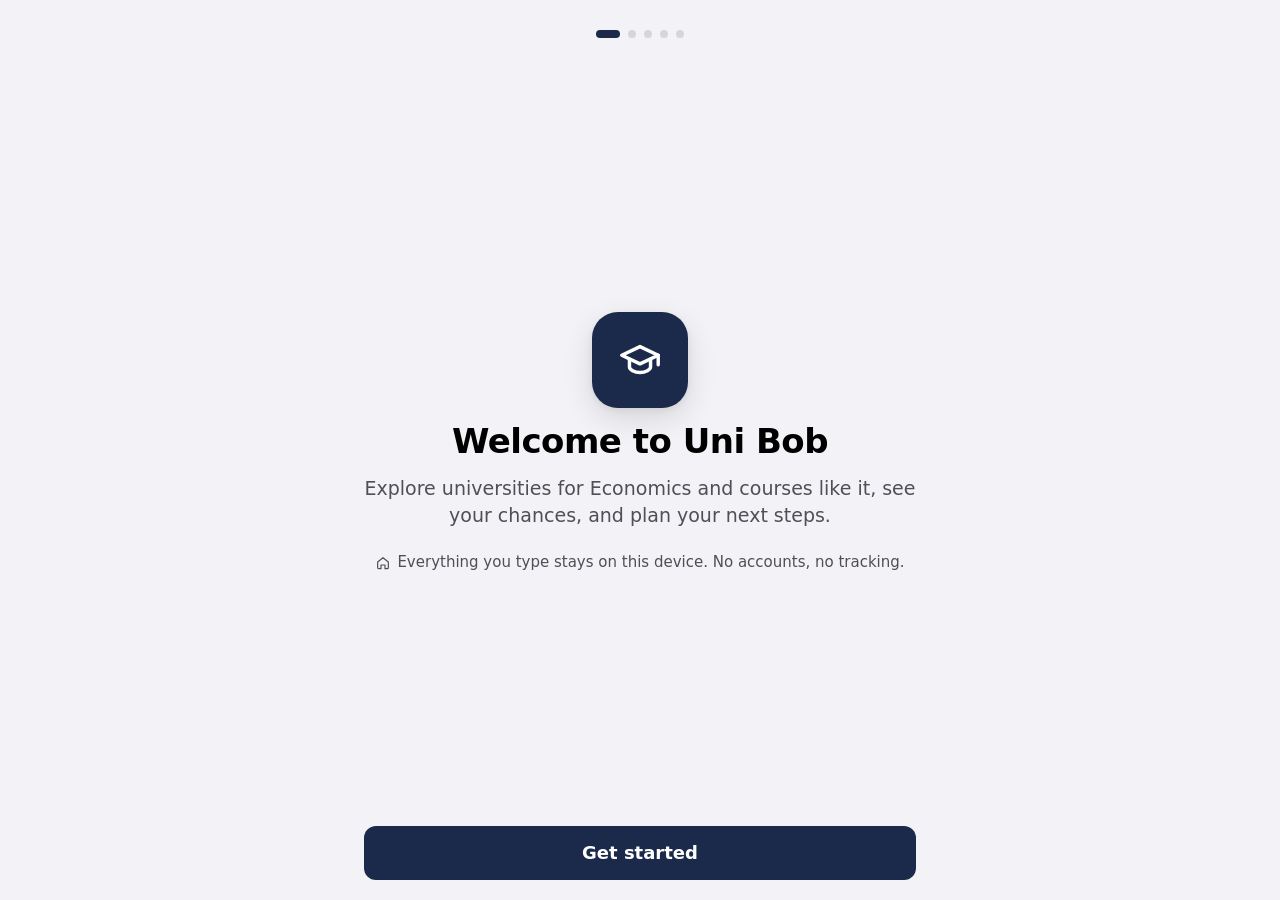
<file: index.html>
<!doctype html>
<html lang="en-GB" data-theme="light">
<head>
  <meta charset="utf-8">
  <meta name="viewport" content="width=device-width, initial-scale=1, viewport-fit=cover">
  <meta name="robots" content="noindex, nofollow">
  <title>Uni Bob</title>
  <meta name="description" content="Explore universities for Economics and similar courses, check your chances and plan your application.">
  <meta name="theme-color" content="#F2F2F7">
  <meta name="color-scheme" content="light dark">
  <meta name="apple-mobile-web-app-capable" content="yes">
  <meta name="mobile-web-app-capable" content="yes">
  <meta name="apple-mobile-web-app-status-bar-style" content="default">
  <meta name="apple-mobile-web-app-title" content="Uni Bob">
  <meta name="format-detection" content="telephone=no">
  <link rel="manifest" href="manifest.webmanifest">
  <link rel="apple-touch-icon" href="icons/apple-touch-icon.png">
  <link rel="icon" href="icons/favicon-32.png" sizes="32x32" type="image/png">
  <link rel="icon" href="icons/icon.svg" type="image/svg+xml">
  <link rel="stylesheet" href="css/app.css">
  <script>
    // Apply her chosen theme before the first paint (no flash).
    try {
      var s = JSON.parse(localStorage.getItem('unibob:v1') || 'null');
      if (s && s.settings && s.settings.theme === 'dark') document.documentElement.setAttribute('data-theme', 'dark');
    } catch (e) {}
  </script>
  <script type="module" src="js/app.js"></script>
</head>
<body>
  <div id="app"></div>
  <noscript><p style="padding:24px;font-family:system-ui">Uni Bob needs JavaScript turned on.</p></noscript>
</body>
</html>
</file>
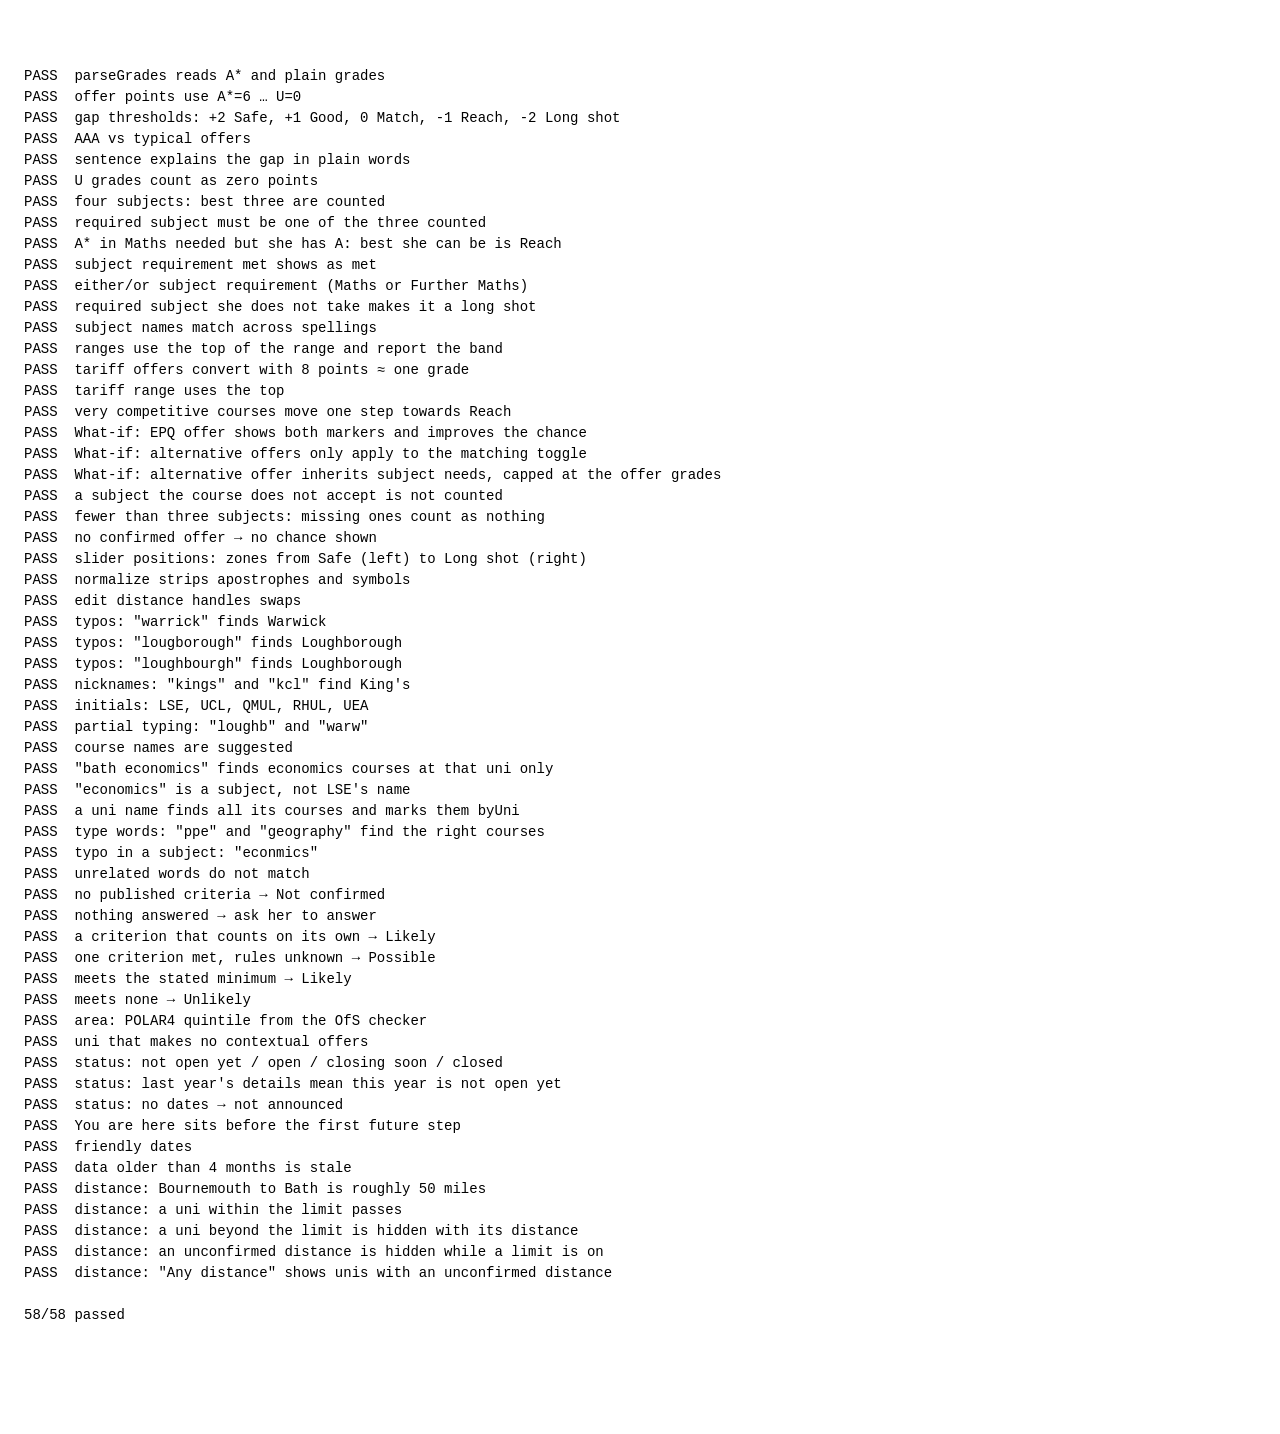
<file: tests/index.html>
<!doctype html>
<html lang="en-GB">
<head>
  <meta charset="utf-8">
  <meta name="robots" content="noindex">
  <title>Uni Bob tests</title>
  <style>body { font: 14px/1.5 ui-monospace, Menlo, monospace; padding: 16px; white-space: pre-wrap; }</style>
</head>
<body>
  <div id="out">Running…</div>
  <script type="module">
    import { run } from './harness.js';
    import './grades.test.js';
    import './search.test.js';
    import './contextual.test.js';
    import './dates.test.js';
    import './filters.test.js';
    run();
  </script>
</body>
</html>
</file>
<file: css/app.css>
/* Uni Bob — Apple-style, black and white with navy and pink. */

:root {
  color-scheme: light;
  --bg: #F2F2F7;
  --surface: #FFFFFF;
  --surface-2: #F7F7FA;
  --fill: rgba(118, 118, 128, 0.12);
  --fill-strong: rgba(120, 120, 128, 0.24);
  --text: #000000;
  --text-2: #4F4F55;
  --text-3: #636369;
  --separator: rgba(60, 60, 67, 0.2);
  --navy: #1B2A4A;
  --pink: #F2A7C1;
  --accent: #1B2A4A;
  --accent-text: #1B2A4A;
  --on-accent: #FFFFFF;
  --navy-soft: #E6EAF3;
  --navy-text: #1B2A4A;
  --pink-soft: #FCE8F0;
  --pink-text: #9B2457;
  --heart: #C93D6F;
  --danger-soft: #FCE8F0;
  --danger-text: #9B2457;
  --focus: #1B2A4A;
  --banner-bg: #F2A7C1;
  --banner-text: #1B2A4A;
  --z1: #1B2A4A; --z2: #43567F; --z3: #7F7FA6; --z4: #C891B0; --z5: #F2A7C1;
  --marker: #000000;
  --blur-bg: rgba(242, 242, 247, 0.82);
  --shadow-sm: 0 1px 2px rgba(0, 0, 0, 0.05), 0 1px 3px rgba(0, 0, 0, 0.04);
  --shadow-md: 0 10px 30px rgba(0, 0, 0, 0.12), 0 2px 6px rgba(0, 0, 0, 0.06);
  --radius: 12px;
  --radius-lg: 16px;
  --sidebar-w: 320px;
  --toolbar-h: 52px;
  --font: system-ui, -apple-system, "SF Pro Text", "Helvetica Neue", sans-serif;
  --ease: cubic-bezier(0.32, 0.72, 0, 1);
}

[data-theme="dark"] {
  color-scheme: dark;
  --bg: #000000;
  --surface: #1C1C1E;
  --surface-2: #2C2C2E;
  --fill: rgba(118, 118, 128, 0.24);
  --fill-strong: rgba(120, 120, 128, 0.4);
  --text: #FFFFFF;
  --text-2: #C7C7CC;
  --text-3: #AEAEB2;
  --separator: rgba(84, 84, 88, 0.65);
  --accent: #F2A7C1;
  --accent-text: #F2A7C1;
  --on-accent: #1B2A4A;
  --navy-soft: rgba(143, 166, 219, 0.2);
  --navy-text: #C3D0F2;
  --pink-soft: rgba(242, 167, 193, 0.2);
  --pink-text: #F7C6D8;
  --heart: #F2A7C1;
  --danger-soft: rgba(242, 167, 193, 0.2);
  --danger-text: #F7C6D8;
  --focus: #F2A7C1;
  --z1: #5B73B6; --z2: #7F90C4; --z3: #A79FC6; --z4: #D8A2BF; --z5: #F2A7C1;
  --marker: #FFFFFF;
  --blur-bg: rgba(10, 10, 12, 0.78);
  --shadow-sm: 0 0 0 0.5px rgba(255, 255, 255, 0.06);
  --shadow-md: 0 10px 30px rgba(0, 0, 0, 0.6), 0 0 0 0.5px rgba(255, 255, 255, 0.08);
}

/* ---- Base ---------------------------------------------------------------- */

*, *::before, *::after { box-sizing: border-box; }
html { -webkit-text-size-adjust: 100%; text-size-adjust: 100%; height: 100%; overflow-x: hidden; }
body {
  margin: 0; height: 100%; overflow: hidden; background: var(--bg); color: var(--text);
  font-family: var(--font); font-size: 17px; line-height: 1.42;
  -webkit-font-smoothing: antialiased; -webkit-tap-highlight-color: transparent;
}
h1, h2, h3, p { margin: 0; }
p + p { margin-top: 0.6em; }
a { color: var(--accent-text); }
button, input, select, textarea { font: inherit; color: inherit; }
button { cursor: pointer; }
img { display: block; }
svg.icon { display: inline-block; vertical-align: -0.18em; }
.icon { flex: none; }
:focus { outline: none; }
[tabindex="-1"]:focus, [tabindex="-1"]:focus-visible { outline: none; }
:focus-visible { outline: 3px solid var(--focus); outline-offset: 2px; border-radius: 8px; }
.sr-only { position: absolute !important; width: 1px; height: 1px; overflow: hidden; clip: rect(0 0 0 0); white-space: nowrap; }
.muted { color: var(--text-2); }
.small { font-size: 14px; }
.center { text-align: center; }
.lead { font-size: 18px; }
b, strong { font-weight: 650; }

/* ---- Shell: sidebar + detail, like iPad Settings ---------------------------- */

#app { height: 100%; }
.shell { display: grid; grid-template-columns: var(--sidebar-w) minmax(0, 1fr); height: 100vh; height: 100dvh; }
.sidebar {
  overflow-y: auto; overscroll-behavior: contain; background: var(--bg);
  border-right: 0.5px solid var(--separator);
  padding: env(safe-area-inset-top) 0 env(safe-area-inset-bottom) env(safe-area-inset-left);
}
.sidebar__inner { padding: 8px 16px 24px; }
.sidebar__head { position: relative; padding: 12px 4px 14px; }
.brand { display: flex; align-items: center; gap: 10px; }
.brand__mark { width: 36px; height: 36px; border-radius: 9px; display: grid; place-items: center; background: var(--navy); color: #fff; }
[data-theme="dark"] .brand__mark { background: var(--pink); color: var(--navy); }
.brand__name { font-size: 26px; font-weight: 700; letter-spacing: -0.01em; }
.sidebar__name { margin: 4px 0 0 46px; color: var(--text-2); font-size: 15px; }
.sidebar .sidebar__close { position: absolute; right: -6px; top: 8px; display: none; }
.sidebar__grades { margin-bottom: 20px; }
.sidebar__note { display: flex; align-items: center; gap: 6px; margin: 8px 4px 0; font-size: 13px; color: var(--text-2); }
.sidebar__foot { margin: 16px 4px 0; font-size: 12px; color: var(--text-3); }
.group-title { display: flex; align-items: center; gap: 2px; font-size: 13px; font-weight: 600; text-transform: uppercase; letter-spacing: 0.04em; color: var(--text-2); margin: 0 4px 6px; }

.scrim { display: none; }
.detail { position: relative; overflow-y: auto; overflow-x: hidden; overscroll-behavior: contain; min-width: 0; scroll-padding-top: calc(var(--toolbar-h) + env(safe-area-inset-top)); }
.content { min-height: calc(100dvh - var(--toolbar-h)); }

.toolbar {
  position: sticky; top: 0; z-index: 10; display: grid; grid-template-columns: 1fr auto 1fr; align-items: center;
  min-height: calc(var(--toolbar-h) + env(safe-area-inset-top)); padding: env(safe-area-inset-top) max(8px, env(safe-area-inset-right)) 0 8px;
  background: var(--blur-bg); -webkit-backdrop-filter: saturate(180%) blur(20px); backdrop-filter: saturate(180%) blur(20px);
  border-bottom: 0.5px solid transparent; transition: border-color 0.2s;
}
.toolbar.is-scrolled { border-bottom-color: var(--separator); }
.toolbar__left, .toolbar__right { display: flex; align-items: center; gap: 2px; min-width: 0; }
.toolbar__right { justify-content: flex-end; }
.toolbar__title { font-weight: 600; font-size: 17px; opacity: 0; transition: opacity 0.2s; white-space: nowrap; overflow: hidden; text-overflow: ellipsis; max-width: 50vw; }
.toolbar.is-scrolled .toolbar__title { opacity: 1; }
.toolbar .toolbar__sidebar { display: none; }
.toolbar__back {
  display: inline-flex; align-items: center; gap: 0; min-height: 44px; padding: 0 8px 0 0; border: 0; background: none;
  color: var(--accent-text); font-size: 17px; max-width: 42vw;
}
.toolbar__back span { white-space: nowrap; overflow: hidden; text-overflow: ellipsis; }

@media (max-width: 899px), (orientation: portrait) {
  .shell { grid-template-columns: minmax(0, 1fr); }
  .sidebar {
    position: fixed; inset: 0 auto 0 0; z-index: 40; width: min(350px, 88vw);
    transform: translateX(-102%); transition: transform 0.38s var(--ease), visibility 0.38s;
    visibility: hidden; box-shadow: var(--shadow-md); border-right: 0.5px solid var(--separator);
  }
  [data-theme="dark"] .sidebar { background: #0F0F11; }
  .shell[data-sidebar="open"] .sidebar { transform: none; visibility: visible; }
  .scrim { display: block; position: fixed; inset: 0; z-index: 30; background: rgba(0, 0, 0, 0.32); opacity: 0; pointer-events: none; transition: opacity 0.3s; }
  .shell[data-sidebar="open"] .scrim { opacity: 1; pointer-events: auto; }
  .toolbar .toolbar__sidebar { display: grid; }
  .sidebar .sidebar__close { display: grid; }
}

/* ---- Pages --------------------------------------------------------------- */

.page { max-width: 780px; margin: 0 auto; padding: 4px max(20px, env(safe-area-inset-right)) calc(48px + env(safe-area-inset-bottom)) max(20px, env(safe-area-inset-left)); }
.page--wide { max-width: 1120px; }
.large-title { font-size: 34px; line-height: 1.12; font-weight: 700; letter-spacing: -0.015em; margin: 4px 0 12px; overflow-wrap: anywhere; }
.large-title:focus { outline: none; }
[tabindex="-1"]:focus, [tabindex="-1"]:focus-visible { outline: none; }
.section { margin-top: 28px; }
.section__title { display: flex; align-items: center; gap: 2px; font-size: 21px; font-weight: 700; letter-spacing: -0.01em; margin-bottom: 10px; }
.mini-h { font-size: 15px; font-weight: 650; margin: 16px 0 6px; }
.hero__sub { display: flex; align-items: center; gap: 6px; color: var(--text-2); margin-top: -4px; }
.hero .chips { margin-top: 12px; }
.meta-line { color: var(--text-2); font-size: 15px; margin-top: 6px; }
.note { display: flex; gap: 8px; align-items: flex-start; margin: 12px 0; padding: 10px 12px; border-radius: var(--radius); background: var(--navy-soft); color: var(--navy-text); font-size: 15px; }
.note .icon { margin-top: 2px; }
.note--warn { background: var(--pink-soft); color: var(--pink-text); }
.source-foot { margin-top: 32px; padding-top: 14px; border-top: 0.5px solid var(--separator); font-size: 13px; color: var(--text-2); }
.source-foot a { font-weight: 600; }
.empty { text-align: center; padding: 48px 16px; display: grid; gap: 8px; justify-items: center; }
.empty__title { font-size: 20px; font-weight: 700; }
.empty .btn { margin-top: 12px; }

/* ---- Grouped lists --------------------------------------------------------- */

.group { list-style: none; margin: 0; padding: 0; background: var(--surface); border-radius: var(--radius); overflow: hidden; box-shadow: var(--shadow-sm); }
.group > li { position: relative; }
.group > li + li::before { content: ""; position: absolute; top: 0; left: 16px; right: 0; border-top: 0.5px solid var(--separator); z-index: 1; }
.sidebar__nav .group > li + li::before { left: 57px; }
.row { display: flex; align-items: center; gap: 12px; min-height: 48px; padding: 8px 16px; color: inherit; text-decoration: none; }
a.row:active, .row__button:active { background: var(--fill); }
.row__main { flex: 1; min-width: 0; display: flex; flex-direction: column; }
.row__title { flex: 1; min-width: 0; display: inline-flex; align-items: center; flex-wrap: wrap; gap: 2px; overflow-wrap: anywhere; }
.row__sub { font-size: 14px; color: var(--text-2); }
.row__text { font-size: 15px; }
.row__value { color: var(--text-2); text-align: right; font-size: 15px; }
.row--stack { flex-direction: column; align-items: stretch; gap: 4px; padding-top: 12px; padding-bottom: 12px; }
.row--stack .row__value { text-align: left; color: var(--text); font-size: 17px; }
.row__chev { color: var(--text-3); }
.row__button { display: flex; align-items: center; gap: 12px; width: 100%; min-height: 44px; border: 0; background: none; color: var(--accent-text); padding: 0; text-align: left; font-size: 17px; }
.row__icon-plain { width: 29px; display: grid; place-items: center; }
.nav-row { padding: 6px 12px; min-height: 48px; }
.nav-row.is-active { background: var(--accent); color: var(--on-accent); }
.nav-row.is-active .row__chev { color: inherit; }
.tile { width: 30px; height: 30px; border-radius: 8px; display: grid; place-items: center; color: #FFFFFF; flex: none; }
.tile--navy { background: #1B2A4A; }
.tile--pink { background: #F2A7C1; color: #1B2A4A; }
.tile--grey { background: #6E6E73; }
[data-theme="dark"] .tile--navy { background: #33497D; }
.nav-row.is-active .tile { box-shadow: 0 0 0 1.5px rgba(255, 255, 255, 0.7); }
.grade-row { padding-right: 10px; }
.switch-row { justify-content: space-between; }
.switch-row__label { flex: 1; min-width: 0; min-height: 44px; display: flex; align-items: center; cursor: pointer; }
.row-inline { display: flex; align-items: center; justify-content: space-between; gap: 12px; margin-top: 12px; }
.link-list { list-style: none; margin: 0; padding: 0; display: grid; gap: 4px; }

/* ---- Controls ----------------------------------------------------------- */

.btn {
  display: inline-flex; align-items: center; justify-content: center; gap: 8px; min-height: 48px; padding: 0 20px;
  border: 0; border-radius: 12px; font-size: 17px; font-weight: 600; text-decoration: none; transition: transform 0.12s, opacity 0.12s;
}
.btn:active { transform: scale(0.98); opacity: 0.85; }
.btn[disabled] { opacity: 0.45; pointer-events: none; }
.btn-primary { background: var(--accent); color: var(--on-accent); }
.btn-secondary { background: var(--fill); color: var(--accent-text); }
.btn-plain { background: none; color: var(--accent-text); }
.btn-destructive { background: var(--danger-soft); color: var(--danger-text); }
.btn-small { min-height: 44px; padding: 0 14px; font-size: 15px; }
.btn-large { min-height: 54px; font-size: 18px; }
.btn-block { width: 100%; }
.btn-row { display: flex; gap: 10px; }
.btn-row .btn { flex: 1; }
.btn-row--main .btn-secondary { flex: 0 0 auto; }
.btn-stack { display: grid; gap: 10px; grid-template-columns: repeat(auto-fit, minmax(220px, 1fr)); }
.btn-on-banner { background: var(--navy); color: #FFFFFF; }
.file-btn { position: relative; cursor: pointer; }
.icon-btn { width: 44px; height: 44px; border-radius: 22px; display: grid; place-items: center; border: 0; background: none; color: var(--accent-text); flex: none; }
.icon-btn:active { background: var(--fill); }
.icon-btn--sm { width: 44px; height: 44px; color: var(--text-2); }
.info-btn { display: inline-grid; place-items: center; width: 32px; height: 32px; margin: -6px -4px -6px 0; border: 0; background: none; color: var(--text-2); border-radius: 16px; flex: none; position: relative; }
.info-btn::after { content: ""; position: absolute; inset: -6px; } /* 44pt touch area */
.term { display: inline-flex; align-items: center; gap: 0; }
.heart { width: 44px; height: 44px; display: grid; place-items: center; border: 0; background: none; color: var(--text-2); border-radius: 22px; }
.heart.is-on { color: var(--heart); }
.heart:active { transform: scale(0.9); }
.link { display: inline-flex; align-items: center; gap: 3px; color: var(--accent-text); font-weight: 600; text-decoration: none; min-height: 32px; }
.link:hover { text-decoration: underline; }
p .link, li .link { min-height: 0; }
.badge { display: inline-grid; place-items: center; min-width: 22px; height: 22px; padding: 0 6px; border-radius: 11px; background: var(--accent); color: var(--on-accent); font-size: 13px; font-weight: 700; }
.badge[hidden] { display: none; }

.grade-pick { position: relative; display: inline-flex; align-items: center; flex: none; }
.grade-select {
  -webkit-appearance: none; appearance: none; min-height: 44px; min-width: 68px; padding: 0 30px 0 14px;
  border: 0; border-radius: 12px; background: var(--fill); color: var(--accent-text); font-size: 17px; font-weight: 650; cursor: pointer;
}
.grade-pick--wide .grade-select { min-width: 0; width: 100%; font-weight: 600; }
.grade-pick--wide { display: flex; width: 100%; }
.grade-pick__chev { position: absolute; right: 10px; pointer-events: none; color: var(--accent-text); }
.input {
  width: 100%; min-height: 44px; padding: 10px 14px; border: 0; border-radius: 12px; background: var(--fill); color: var(--text); font-size: 17px;
  -webkit-appearance: none; appearance: none;
}
.input::placeholder { color: var(--text-3); }
.input--large { min-height: 56px; font-size: 22px; padding: 12px 18px; }
.input--inline { width: 55%; text-align: right; background: none; padding-right: 0; }
.input--small { width: 120px; min-width: 0; font-size: 16px; }
.textarea { resize: vertical; min-height: 64px; line-height: 1.4; }
.code-box { font-family: ui-monospace, Menlo, monospace; font-size: 13px; word-break: break-all; }
.field { display: grid; gap: 6px; }
.field__label { font-size: 13px; font-weight: 600; color: var(--text-2); text-transform: uppercase; letter-spacing: 0.04em; }

.switch { -webkit-appearance: none; appearance: none; flex: none; position: relative; width: 51px; height: 31px; margin: 0; border-radius: 16px; background: var(--fill-strong); cursor: pointer; transition: background 0.25s; }
.switch::before { content: ""; position: absolute; top: 2px; left: 2px; width: 27px; height: 27px; border-radius: 50%; background: #FFFFFF; box-shadow: 0 3px 8px rgba(0, 0, 0, 0.15), 0 1px 1px rgba(0, 0, 0, 0.16); transition: transform 0.25s var(--ease); }
.switch:checked { background: var(--accent); }
.switch:checked::before { transform: translateX(20px); }
[data-theme="dark"] .switch:checked::before { background: #1B2A4A; }

.segmented { display: inline-flex; padding: 2px; gap: 2px; border-radius: 11px; background: var(--fill); max-width: 100%; }
.segmented--wide { display: flex; }
.segmented--wide .segmented__btn { flex: 1; }
.segmented__btn { display: inline-flex; align-items: center; justify-content: center; gap: 6px; min-height: 44px; padding: 0 14px; border: 0; border-radius: 9px; background: none; font-size: 15px; font-weight: 600; color: var(--text); }
.segmented__btn.is-on { background: var(--surface); box-shadow: 0 1px 4px rgba(0, 0, 0, 0.14); }
[data-theme="dark"] .segmented__btn.is-on { background: #5A5A60; }
.segmented--sm .segmented__btn { padding: 0 12px; font-size: 14px; }
.range { width: 100%; min-height: 44px; accent-color: var(--accent); }

/* ---- Chips --------------------------------------------------------------- */

.chips { display: flex; flex-wrap: wrap; gap: 6px; }
.chip { display: inline-flex; align-items: center; gap: 5px; padding: 4px 10px; border-radius: 999px; background: var(--fill); color: var(--text-2); font-size: 13px; font-weight: 600; line-height: 1.3; }
.chip--navy { background: var(--navy-soft); color: var(--navy-text); }
.chip--pink { background: var(--pink-soft); color: var(--pink-text); }
.chip--plain { background: var(--surface); color: var(--text-2); box-shadow: inset 0 0 0 0.5px var(--separator); }
.chip-row { display: flex; flex-wrap: wrap; gap: 8px; margin: 4px 0 12px; }
.chip--toggle { min-height: 44px; padding: 0 16px; border: 0; font-size: 15px; background: var(--surface); color: var(--text); box-shadow: inset 0 0 0 1px var(--separator); }
.chip--toggle.is-on { background: var(--accent); color: var(--on-accent); box-shadow: none; }

/* ---- Search -------------------------------------------------------------------- */

.search { position: relative; margin: 6px 0 12px; }
.search__field { display: flex; align-items: center; gap: 8px; min-height: 50px; padding: 0 6px 0 14px; border-radius: 14px; background: var(--fill); }
.search__icon { color: var(--text-2); }
.search__input { flex: 1; min-width: 0; min-height: 48px; border: 0; background: none; color: var(--text); font-size: 18px; -webkit-appearance: none; appearance: none; }
.search__input:focus { outline: none; }
[tabindex="-1"]:focus, [tabindex="-1"]:focus-visible { outline: none; }
.search__field:focus-within { box-shadow: 0 0 0 2px var(--focus); }
.search__input::-webkit-search-cancel-button { -webkit-appearance: none; display: none; }
.search__input::placeholder { color: var(--text-3); }
.search__clear { width: 44px; height: 44px; display: grid; place-items: center; border: 0; background: none; color: var(--text-2); }
.search__clear[hidden] { display: none; }
.suggest { position: absolute; z-index: 20; left: 0; right: 0; top: calc(100% + 6px); margin: 0; padding: 6px; list-style: none; background: var(--surface); border-radius: 16px; box-shadow: var(--shadow-md); max-height: min(60dvh, 460px); overflow-y: auto; }
.suggest[hidden] { display: none; }
.suggest__item { display: flex; align-items: center; gap: 12px; min-height: 52px; padding: 6px 10px; border-radius: 11px; cursor: pointer; }
.suggest__item.is-active, .suggest__item:hover { background: var(--fill); }
.suggest__icon { width: 32px; height: 32px; border-radius: 8px; display: grid; place-items: center; background: var(--navy-soft); color: var(--navy-text); flex: none; }
.suggest__text { display: flex; flex-direction: column; min-width: 0; }
.suggest__label { font-weight: 600; }
.suggest__sub { font-size: 14px; color: var(--text-2); }

.results-bar { display: flex; align-items: center; flex-wrap: wrap; gap: 10px; margin: 4px 0 8px; }
.results-bar__count { margin-left: auto; color: var(--text-2); font-size: 15px; }
.sort { position: relative; display: inline-flex; align-items: center; gap: 6px; min-height: 44px; padding: 0 12px; border-radius: 12px; background: var(--fill); color: var(--accent-text); }
.sort__select { -webkit-appearance: none; appearance: none; border: 0; background: none; color: var(--accent-text); font-size: 16px; font-weight: 600; min-height: 44px; max-width: 58vw; }
.more-row { display: flex; justify-content: center; margin: 18px 0; }

/* ---- Cards ------------------------------------------------------------------ */

.card { background: var(--surface); border-radius: var(--radius-lg); box-shadow: var(--shadow-sm); }
.card-grid { display: grid; grid-template-columns: repeat(auto-fill, minmax(min(100%, 320px), 1fr)); gap: 12px; align-items: start; }
.card-grid--single { grid-template-columns: minmax(0, 1fr); }
.course-card { position: relative; transition: transform 0.15s; }
.course-card:active { transform: scale(0.99); }
.course-card__link { display: block; padding: 14px 52px 14px 16px; color: inherit; text-decoration: none; border-radius: inherit; }
.course-card .heart { position: absolute; top: 4px; right: 4px; }
.course-card__name { font-size: 18px; font-weight: 650; line-height: 1.25; overflow-wrap: anywhere; }
.course-card__uni { color: var(--text-2); font-size: 15px; margin-top: 2px; }
.course-card__offer { margin-top: 8px; font-size: 15px; color: var(--text-2); }
.course-card__offer b { color: var(--text); font-size: 17px; margin-left: 4px; }
.course-card__chance { display: grid; grid-template-columns: auto minmax(0, 1fr); align-items: center; gap: 12px; margin-top: 10px; }
.course-card .chips { margin-top: 10px; }
.course-card__outside { display: flex; gap: 6px; align-items: flex-start; margin-top: 10px; font-size: 13px; color: var(--pink-text); }
.course-card__outside .icon { margin-top: 2px; }
.course-list .course-row-wrap { display: flex; align-items: center; padding-right: 4px; }
.course-row { flex: 1; min-width: 0; align-items: center; padding-top: 12px; padding-bottom: 12px; }
.course-row__main { flex: 1; min-width: 0; display: flex; flex-direction: column; gap: 2px; }
.course-row__chance { display: grid; grid-template-columns: auto minmax(0, 1fr); align-items: center; gap: 12px; margin-top: 6px; max-width: 420px; }

/* ---- Chance slider ------------------------------------------------------------------ */

.chance { min-width: 0; }
.chance__head { display: flex; align-items: center; gap: 4px; }
.chance__track { position: relative; height: 10px; margin: 14px 0 8px; border-radius: 5px; }
.chance__zones { position: absolute; inset: 0; display: flex; gap: 2px; border-radius: inherit; overflow: hidden; }
.chance__zones i { flex: 1; }
.chance__zones i:nth-child(1) { background: var(--z1); }
.chance__zones i:nth-child(2) { background: var(--z2); }
.chance__zones i:nth-child(3) { background: var(--z3); }
.chance__zones i:nth-child(4) { background: var(--z4); }
.chance__zones i:nth-child(5) { background: var(--z5); }
.chance__band { position: absolute; top: -4px; bottom: -4px; border-radius: 6px; background: repeating-linear-gradient(135deg, rgba(255, 255, 255, 0.65) 0 3px, rgba(255, 255, 255, 0.1) 3px 6px); box-shadow: inset 0 0 0 1.5px var(--marker); }
.chance__marker { position: absolute; top: -6px; bottom: -6px; width: 3px; margin-left: -1.5px; border-radius: 2px; background: var(--marker); box-shadow: 0 0 0 2px var(--surface); }
.chance__marker.is-alt { background: repeating-linear-gradient(to bottom, var(--marker) 0 3px, transparent 3px 5px); box-shadow: none; width: 3px; }
.chance__dot { position: absolute; top: 50%; width: 20px; height: 20px; margin: -10px 0 0 -10px; border-radius: 50%; background: var(--surface); border: 4px solid var(--marker); box-shadow: 0 2px 6px rgba(0, 0, 0, 0.25); transition: left 0.45s var(--ease); }
.chance__ends { display: flex; justify-content: space-between; font-size: 13px; font-weight: 600; color: var(--text-2); }
.chance__legend { display: flex; flex-wrap: wrap; gap: 6px 18px; margin: 10px 0 0; padding: 0; list-style: none; font-size: 14px; color: var(--text-2); }
.chance__legend li { display: inline-flex; align-items: center; gap: 6px; }
.lg-dot { width: 12px; height: 12px; border-radius: 50%; border: 3px solid var(--marker); background: var(--surface); }
.lg-line { width: 3px; height: 14px; border-radius: 2px; background: var(--marker); }
.lg-line.is-alt { background: repeating-linear-gradient(to bottom, var(--marker) 0 3px, transparent 3px 5px); }
.lg-band { width: 18px; height: 12px; border-radius: 3px; box-shadow: inset 0 0 0 1.5px var(--marker); background: repeating-linear-gradient(135deg, var(--fill-strong) 0 2px, transparent 2px 4px); }
.chance__sentence { margin-top: 12px; font-size: 17px; }
.chance__notes { margin: 8px 0 0; padding-left: 18px; color: var(--text-2); font-size: 15px; }
.chance--compact .chance__track { height: 6px; margin: 0; border-radius: 3px; }
.chance--compact .chance__zones { gap: 1px; }
.chance--compact .chance__dot { width: 15px; height: 15px; margin: -7.5px 0 0 -7.5px; border-width: 3px; }
.chance--compact .chance__marker { top: -5px; bottom: -5px; width: 2px; margin-left: -1px; }
.chance--compact .chance__band { top: -3px; bottom: -3px; }
.chance--none .chance__sentence { margin: 0; font-size: 14px; }
.chance-tag { display: inline-flex; align-items: center; gap: 6px; font-size: 15px; font-weight: 650; white-space: nowrap; }
.chance-tag i { width: 10px; height: 10px; border-radius: 50%; background: var(--z3); box-shadow: 0 0 0 1px rgba(0, 0, 0, 0.08); }
.chance-tag.is-safe i { background: var(--z1); }
.chance-tag.is-good i { background: var(--z2); }
.chance-tag.is-match i { background: var(--z3); }
.chance-tag.is-reach i { background: var(--z4); }
.chance-tag.is-longshot i { background: var(--z5); }
.chance-tag.is-none { color: var(--text-3); font-weight: 500; font-size: 14px; }
.chance--full .chance-tag { font-size: 20px; }
.chance--full .chance-tag i { width: 14px; height: 14px; }

/* ---- Uni + course pages --------------------------------------------------------------- */

.rec-list { list-style: none; margin: 0; padding: 0; display: grid; gap: 10px; }
.rec { display: flex; gap: 12px; padding: 14px 16px; background: var(--surface); border-radius: var(--radius); box-shadow: var(--shadow-sm); }
.rec__icon { width: 36px; height: 36px; border-radius: 10px; display: grid; place-items: center; background: var(--navy-soft); color: var(--navy-text); flex: none; }
.rec:nth-child(even) .rec__icon { background: var(--pink-soft); color: var(--pink-text); }
.rec__body { display: grid; gap: 3px; min-width: 0; }
.rec__title { font-weight: 650; }
.rec__text { color: var(--text-2); font-size: 15px; }
.offer-box { display: grid; gap: 2px; padding: 16px; margin-bottom: 12px; background: var(--surface); border-radius: var(--radius); box-shadow: var(--shadow-sm); }
.offer-box__label { display: flex; align-items: center; font-size: 13px; font-weight: 600; text-transform: uppercase; letter-spacing: 0.04em; color: var(--text-2); }
.offer-box__value { font-size: 34px; font-weight: 700; letter-spacing: 0.01em; }
.offer-box__text { color: var(--text-2); font-size: 15px; }
.check-list { list-style: none; margin: 0; padding: 4px 0; display: grid; gap: 2px; }
.check { display: flex; gap: 10px; align-items: flex-start; padding: 6px 0; }
.tick { margin-top: 1px; flex: none; }
.tick.is-ok, .check.is-ok .tick { color: var(--navy-text); }
.tick.is-no, .check.is-no .tick { color: var(--pink-text); }
.tick.is-unknown, .check.is-unknown .tick { color: var(--text-3); }
[data-theme="dark"] .check.is-ok .tick { color: #9FB4EC; }
.alt__offer { margin-left: 6px; }
.alt-list .row__title { font-weight: 600; }
#main .section > .chance--full { padding: 16px; background: var(--surface); border-radius: var(--radius); box-shadow: var(--shadow-sm); }

.expander { margin-top: 16px; background: var(--surface); border-radius: var(--radius); box-shadow: var(--shadow-sm); }
.expander > summary { display: flex; align-items: center; justify-content: space-between; min-height: 48px; padding: 0 16px; font-weight: 600; cursor: pointer; list-style: none; color: var(--accent-text); }
.expander > summary::-webkit-details-marker { display: none; }
.expander__chev { transition: transform 0.25s; }
.expander[open] .expander__chev { transform: rotate(180deg); }
.expander__body { padding: 0 16px 16px; display: grid; gap: 8px; }
.card .expander { box-shadow: none; background: var(--surface-2); }
.bullets { margin: 0; padding-left: 20px; }

/* ---- Favourites --------------------------------------------------------------------- */

.fav-group { margin-top: 22px; }
.fav-group__head { display: flex; align-items: center; gap: 8px; margin-bottom: 8px; }
.fav-group__link { flex: 1; min-width: 0; color: inherit; text-decoration: none; display: grid; }
.fav-group__name { font-size: 21px; font-weight: 700; }
.fav-group__sub { color: var(--text-2); font-size: 15px; }
.fav-group__note { margin: -4px 0 8px; }
.fav-prog__status { margin-top: 6px; }

/* ---- What's new ---------------------------------------------------------------------- */

.whats-new {
  position: fixed; z-index: 20; top: calc(var(--toolbar-h) + env(safe-area-inset-top) + 8px); right: calc(16px + env(safe-area-inset-right));
  width: min(300px, calc(100vw - 32px)); display: flex; align-items: flex-start; gap: 4px; padding: 12px 4px 12px 16px;
  background: var(--surface); border-radius: 16px; box-shadow: var(--shadow-md); animation: fade-in 0.25s;
}
.whats-new__body { flex: 1; min-width: 0; }
.whats-new__title { font-size: 16px; font-weight: 700; color: var(--accent-text); }
.whats-new__text { font-size: 15px; margin-top: 2px; }
.whats-new__close { margin-top: -6px; }

/* ---- Summer schools ------------------------------------------------------------------- */

.prog { padding: 16px; display: grid; gap: 10px; scroll-margin-top: 80px; }
.prog.is-highlight { box-shadow: 0 0 0 2px var(--accent); }
.prog__top { display: flex; gap: 12px; align-items: flex-start; justify-content: space-between; }
.prog__titles { min-width: 0; }
.prog__side { flex: none; display: flex; align-items: center; gap: 4px; margin: -8px -8px 0 0; }
.prog__name { font-size: 18px; font-weight: 650; }
.prog__provider { color: var(--text-2); font-size: 15px; }
.prog__summary { font-size: 16px; }
.status-tag { flex: none; padding: 4px 10px; border-radius: 999px; font-size: 13px; font-weight: 700; background: var(--fill); color: var(--text-2); white-space: nowrap; }
.status-tag.is-open { background: var(--navy-soft); color: var(--navy-text); }
.status-tag.is-closingSoon { background: var(--pink-soft); color: var(--pink-text); }
.status-tag.is-closed { color: var(--text-3); }
.status-tag__exp { font-weight: 500; }
@media (max-width: 520px) {
  .prog__top { flex-direction: column-reverse; gap: 6px; }
  .prog__side { align-self: stretch; justify-content: space-between; margin-right: -8px; }
}
.dl { list-style: none; margin: 0; padding: 0; display: grid; gap: 4px; font-size: 15px; }
.dl li { display: flex; flex-wrap: wrap; gap: 4px 10px; }
.dl__k { color: var(--text-2); min-width: 140px; }
.dl__v { display: inline-flex; align-items: center; gap: 6px; flex-wrap: wrap; }
.date-tag { display: inline-block; padding: 1px 7px; border-radius: 6px; font-size: 12px; font-weight: 650; border: 1px solid var(--separator); }
.date-tag.is-confirmed { color: var(--navy-text); border-color: currentColor; }
.date-tag.is-expected { color: var(--text-2); border-style: dashed; border-color: currentColor; }
.prog__mine { display: grid; grid-template-columns: minmax(150px, 220px) minmax(0, 1fr); gap: 10px; padding-top: 4px; }
.prog__status, .prog__note { display: grid; gap: 6px; }
@media (max-width: 560px) { .prog__mine { grid-template-columns: minmax(0, 1fr); } }

/* ---- What ifs ---------------------------------------------------------------------- */

.whatif-banner {
  position: sticky; top: calc(var(--toolbar-h) + env(safe-area-inset-top)); z-index: 9; display: flex; align-items: center; justify-content: space-between; gap: 12px;
  padding: 6px max(16px, env(safe-area-inset-right)) 6px max(16px, env(safe-area-inset-left)); background: var(--banner-bg); color: var(--banner-text); font-size: 15px; font-weight: 600;
}
.whatif-banner__text { display: inline-flex; align-items: center; gap: 8px; min-width: 0; }
.summary-card { padding: 16px; margin-bottom: 12px; }
.summary { list-style: none; margin: 0 0 10px; padding: 0; display: grid; grid-template-columns: repeat(5, minmax(0, 1fr)); gap: 8px; }
.summary__item { display: grid; justify-items: center; gap: 2px; padding: 10px 4px; border-radius: 12px; background: var(--surface-2); text-align: center; }
.summary__n { font-size: 28px; font-weight: 700; }
.summary__l { display: inline-flex; align-items: center; gap: 5px; font-size: 13px; font-weight: 600; color: var(--text-2); }
.summary__l::before { content: ""; width: 9px; height: 9px; border-radius: 50%; background: var(--z3); flex: none; }
.summary__item.is-safe .summary__l::before { background: var(--z1); }
.summary__item.is-good .summary__l::before { background: var(--z2); }
.summary__item.is-reach .summary__l::before { background: var(--z4); }
.summary__item.is-longshot .summary__l::before { background: var(--z5); }
@media (max-width: 560px) { .summary { grid-template-columns: repeat(3, minmax(0, 1fr)); } }
.saved-row.is-current { background: var(--navy-soft); }

/* ---- Contextual -------------------------------------------------------------------- */

.explain { padding: 16px; display: grid; gap: 8px; }
.checklist__item .segmented { align-self: flex-start; }
.checklist__item .grade-pick--wide { max-width: 320px; }
.ctx-list { display: grid; gap: 8px; }
.ctx-uni { background: var(--surface); border-radius: var(--radius); box-shadow: var(--shadow-sm); }
.ctx-uni > summary { display: flex; align-items: center; gap: 10px; min-height: 52px; padding: 6px 16px; cursor: pointer; list-style: none; }
.ctx-uni > summary::-webkit-details-marker { display: none; }
.ctx-uni[open] .expander__chev { transform: rotate(180deg); }
.ctx-uni__name { flex: 1; font-weight: 600; min-width: 0; }
.ctx-uni__body { padding: 0 16px 16px; display: grid; gap: 8px; }
.level-tag { padding: 4px 10px; border-radius: 999px; font-size: 13px; font-weight: 700; background: var(--fill); color: var(--text-2); white-space: nowrap; }
.level-tag.is-likely { background: var(--navy-soft); color: var(--navy-text); }
.level-tag.is-possible { background: var(--pink-soft); color: var(--pink-text); }

/* ---- Timeline ------------------------------------------------------------------------ */

.tl { list-style: none; margin: 20px 0 0; padding: 0 0 0 26px; position: relative; }
.tl::before { content: ""; position: absolute; left: 8px; top: 6px; bottom: 6px; width: 2px; background: var(--separator); border-radius: 1px; }
.tl__item { position: relative; margin-bottom: 14px; }
.tl__dot { position: absolute; left: -24px; top: 20px; width: 14px; height: 14px; border-radius: 50%; background: var(--surface); border: 3px solid var(--z2); }
.tl__item.is-past .tl__dot { background: var(--z2); }
.tl__item.is-past .tl__card { opacity: 0.72; }
.tl__card { padding: 14px 16px; display: grid; gap: 6px; }
.tl__card .expander { margin-top: 4px; }
.tl__when { display: flex; align-items: center; flex-wrap: wrap; gap: 8px; font-size: 14px; font-weight: 650; color: var(--text-2); }
.tl__title { display: flex; align-items: center; gap: 2px; font-size: 18px; font-weight: 650; }
.tl__here { position: relative; margin: 6px 0 20px -34px; }
.tl__here-pill { display: inline-flex; align-items: center; gap: 6px; padding: 6px 12px; border-radius: 999px; background: var(--banner-bg); color: var(--banner-text); font-weight: 700; font-size: 14px; box-shadow: var(--shadow-sm); }

/* ---- Settings --------------------------------------------------------------------------- */

.subj-edit { flex-wrap: wrap; }
.subj-edit__name { flex: 1 1 180px; }
@media (max-width: 520px) {
  .subj-edit__name { flex-basis: 100%; }
  .subj-edit .input--small { flex: 1; }
}
.steps { margin: 0; padding: 14px 16px 14px 36px; background: var(--surface); border-radius: var(--radius); box-shadow: var(--shadow-sm); display: grid; gap: 8px; }
.steps .icon { display: inline-block; vertical-align: -3px; }

/* ---- Sheets (dialogs) --------------------------------------------------------------------- */

dialog.sheet {
  width: min(560px, calc(100vw - 32px)); max-width: none; max-height: min(88dvh, 880px); padding: 0; border: 0; border-radius: 18px;
  background: var(--bg); color: var(--text); box-shadow: var(--shadow-md); overflow: hidden;
}
dialog.sheet[data-size="sm"] { width: min(420px, calc(100vw - 32px)); }
dialog.sheet[data-size="lg"] { width: min(680px, calc(100vw - 32px)); }
dialog.sheet[open] { animation: sheet-in 0.32s var(--ease); }
dialog.sheet::backdrop { background: rgba(0, 0, 0, 0.36); animation: fade-in 0.25s; }
.sheet__panel { display: flex; flex-direction: column; max-height: inherit; }
.sheet__head { display: flex; align-items: center; justify-content: space-between; gap: 12px; padding: 14px 8px 8px 20px; }
.sheet__title { font-size: 20px; font-weight: 700; }
.sheet__body { overflow-y: auto; overscroll-behavior: contain; padding: 4px 20px 20px; display: grid; gap: 8px; align-content: start; }
.sheet__foot { padding: 12px 20px calc(14px + env(safe-area-inset-bottom)); border-top: 0.5px solid var(--separator); background: var(--blur-bg); }
.sheet-h { display: flex; align-items: center; gap: 2px; font-size: 15px; font-weight: 650; margin-top: 12px; }
.sheet-group { background: var(--surface); border-radius: var(--radius); }
.range-pair { display: grid; grid-template-columns: 1fr 1fr; gap: 10px; }
.slider-field { display: grid; gap: 4px; }
.slider-field__value { font-weight: 650; }
.pick-list { max-height: 40dvh; overflow-y: auto; }
.pick-row { width: 100%; border: 0; background: none; text-align: left; font-size: 17px; }
.pick-row.is-picked { background: var(--navy-soft); color: var(--navy-text); font-weight: 650; }
@media (max-width: 600px) {
  dialog.sheet, dialog.sheet[data-size] { width: 100vw; max-height: 92dvh; margin: auto 0 0; border-radius: 18px 18px 0 0; }
  dialog.sheet[open] { animation: sheet-up 0.36s var(--ease); }
}
html.has-sheet .detail, html.has-sheet .sidebar { overflow: hidden; }

/* ---- Toast ---------------------------------------------------------------------------- */

.toast {
  position: fixed; z-index: 100; left: 50%; bottom: calc(24px + env(safe-area-inset-bottom)); max-width: calc(100vw - 32px);
  padding: 12px 18px; border-radius: 14px; background: rgba(28, 28, 30, 0.94); color: #FFFFFF; font-size: 15px; font-weight: 600;
  transform: translate(-50%, 16px); opacity: 0; pointer-events: none; transition: opacity 0.25s, transform 0.3s var(--ease);
}
[data-theme="dark"] .toast { background: rgba(242, 242, 247, 0.96); color: #000000; }
.toast.is-on { opacity: 1; transform: translate(-50%, 0); }

/* ---- Splash + onboarding ----------------------------------------------------------------- */

.splash { height: 100dvh; display: grid; place-content: center; justify-items: center; gap: 18px; padding: 24px; text-align: center; background: var(--bg); cursor: pointer; animation: fade-in 0.35s; }
.splash.is-leaving { animation: fade-out 0.22s forwards; }
.splash__mark { width: 84px; height: 84px; border-radius: 22px; display: grid; place-items: center; background: var(--navy); color: #FFFFFF; box-shadow: var(--shadow-md); animation: pop 0.5s var(--ease); }
[data-theme="dark"] .splash__mark { background: var(--pink); color: var(--navy); }
.splash__greeting { font-size: 28px; font-weight: 700; max-width: 22ch; animation: rise 0.5s var(--ease) 0.08s both; }
.splash__hint { font-size: 14px; color: var(--text-3); }

.ob { display: flex; flex-direction: column; min-height: 100dvh; max-width: 600px; margin: 0 auto;
  padding: calc(8px + env(safe-area-inset-top)) max(24px, env(safe-area-inset-right)) calc(20px + env(safe-area-inset-bottom)) max(24px, env(safe-area-inset-left)); }
body:has(.ob) { overflow-y: auto; }
.ob__bar { display: grid; grid-template-columns: 1fr auto 1fr; align-items: center; min-height: 52px; }
.ob__dots { display: flex; gap: 8px; list-style: none; margin: 0; padding: 0; }
.ob__dots li { width: 8px; height: 8px; border-radius: 50%; background: var(--fill-strong); transition: width 0.3s var(--ease), background 0.3s; }
.ob__dots li.is-done { background: var(--text-3); }
.ob__dots li.is-on { width: 24px; border-radius: 4px; background: var(--accent); }
.ob__body { flex: 1; display: grid; align-content: center; gap: 14px; padding: 24px 0; }
.ob__body.slide-in { animation: slide-in 0.4s var(--ease); }
.ob__body.slide-back { animation: slide-back 0.4s var(--ease); }
.ob__hero { display: grid; justify-items: center; text-align: center; gap: 14px; }
.ob__mark { width: 96px; height: 96px; border-radius: 26px; display: grid; place-items: center; background: var(--navy); color: #FFFFFF; box-shadow: var(--shadow-md); }
[data-theme="dark"] .ob__mark { background: var(--pink); color: var(--navy); }
.ob__title { font-size: 34px; font-weight: 700; letter-spacing: -0.015em; line-height: 1.15; }
.ob__lead { font-size: 19px; color: var(--text-2); }
.ob__small { display: flex; align-items: center; gap: 6px; font-size: 15px; color: var(--text-2); }
.ob__hero .ob__small { justify-content: center; }
.ob__field { margin-top: 8px; }
.ob__group { margin-top: 6px; }
.ob__foot { display: grid; gap: 8px; }
.theme-pick { display: grid; grid-template-columns: 1fr 1fr; gap: 14px; margin-top: 8px; }
.theme-card { display: grid; gap: 10px; padding: 12px; border: 0; border-radius: 18px; background: var(--surface); box-shadow: inset 0 0 0 1px var(--separator); }
.theme-card.is-on { box-shadow: inset 0 0 0 3px var(--accent); }
.theme-card__label { display: inline-flex; align-items: center; justify-content: center; gap: 6px; font-weight: 650; }
.theme-card__preview { display: grid; grid-template-columns: 34% 1fr; gap: 6px; height: 120px; padding: 8px; border-radius: 12px; }
.theme-card__preview--light { background: #F2F2F7; }
.theme-card__preview--dark { background: #000000; }
.tp-side, .tp-main { display: grid; gap: 5px; align-content: start; border-radius: 8px; padding: 6px; }
.theme-card__preview--light .tp-side, .theme-card__preview--light .tp-main { background: #FFFFFF; }
.theme-card__preview--dark .tp-side, .theme-card__preview--dark .tp-main { background: #1C1C1E; }
.tp-side i, .tp-main i { display: block; height: 7px; border-radius: 4px; }
.theme-card__preview--light i { background: #D9DCE5; }
.theme-card__preview--dark i { background: #3A3A3F; }
.tp-side i:first-child { background: #1B2A4A; }
.theme-card__preview--dark .tp-side i:first-child { background: #F2A7C1; }
.tp-main b { display: block; height: 18px; margin-top: 6px; border-radius: 6px; background: linear-gradient(90deg, #1B2A4A, #7F7FA6, #F2A7C1); }

/* ---- Motion ------------------------------------------------------------------------------- */

@keyframes fade-in { from { opacity: 0; } }
@keyframes fade-out { to { opacity: 0; } }
@keyframes pop { from { transform: scale(0.85); opacity: 0; } }
@keyframes rise { from { transform: translateY(10px); opacity: 0; } }
@keyframes sheet-in { from { transform: translateY(14px) scale(0.98); opacity: 0; } }
@keyframes sheet-up { from { transform: translateY(100%); } }
@keyframes slide-in { from { transform: translateX(24px); opacity: 0; } }
@keyframes slide-back { from { transform: translateX(-24px); opacity: 0; } }
.content > .page { animation: fade-in 0.25s; }

@media (prefers-reduced-motion: reduce) {
  *, *::before, *::after { animation-duration: 0.01ms !important; animation-iteration-count: 1 !important; transition-duration: 0.01ms !important; scroll-behavior: auto !important; }
}

@media (hover: hover) {
  .course-card:hover { box-shadow: var(--shadow-md); }
  a.row:hover { background: var(--fill); }
  .nav-row.is-active:hover { background: var(--accent); }
}

@media (max-width: 480px) {
  .large-title { font-size: 30px; }
  .page { padding-left: max(16px, env(safe-area-inset-left)); padding-right: max(16px, env(safe-area-inset-right)); }
  .results-bar__count { width: 100%; margin-left: 0; }
  .offer-box__value { font-size: 30px; }
  .input--inline { width: 60%; }
}
</file>
